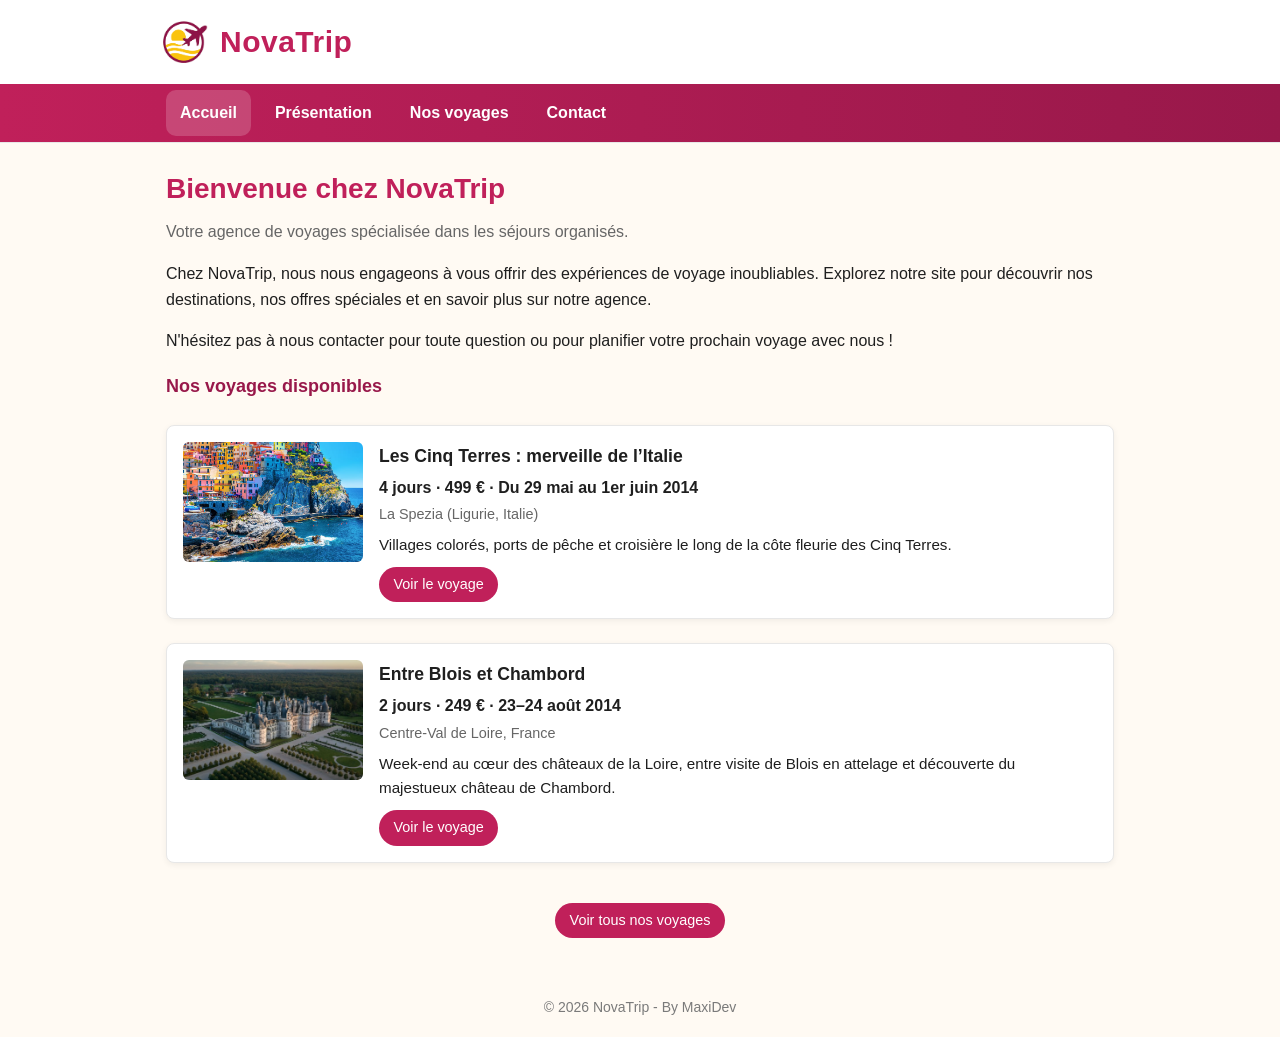
<file: index.html>
<!DOCTYPE html>
<html lang="fr">
<head>
  <meta charset="UTF-8">
  <meta name="viewport" content="width=device-width, initial-scale=1">
  <title>NovaTrip</title>
  <link rel="stylesheet" href="actif/css/style.css">
  <link rel="icon" href="actif/img/NovaTrip 2.png">
</head>

<body>
  <header>
    <div class="container brand">
      <img src="actif/img/NovaTrip 2.png" alt="Logo NovaTrip" class="brand-logo">
      <h1>NovaTrip</h1>
    </div>
    <nav>
      <div class="container">
        <ul>
          <li><a href="index.html" class="active">Accueil</a></li>
          <li><a href="presentation.html">Présentation</a></li>
          <li><a href="realisations.html">Nos voyages</a></li>
          <li><a href="contact.html">Contact</a></li>
        </ul>
      </div>
    </nav>
  </header>

  <main>
    <div class="container">
      <h1>Bienvenue chez NovaTrip</h1>
      <p class="subtitle">Votre agence de voyages spécialisée dans les séjours organisés.</p>

      <section class="welcome-content">
        <p>
          Chez NovaTrip, nous nous engageons à vous offrir des expériences de voyage
          inoubliables. Explorez notre site pour découvrir nos destinations,
          nos offres spéciales et en savoir plus sur notre agence.
        </p>
        <p>
          N'hésitez pas à nous contacter pour toute question ou pour planifier
          votre prochain voyage avec nous !
        </p>
      </section>

      <section>
        <h2 class="section-title">Nos voyages disponibles</h2>

        <div class="trips-list">
          <article class="trip-card">
            <img src="actif/img/cinque-terre-hero.jpg" alt="Vue des Cinque Terres" class="trip-thumb">
            <div class="trip-content">
              <h2>Les Cinq Terres : merveille de l’Italie</h2>
              <p class="trip-meta">4 jours · 499 € · Du 29 mai au 1er juin 2014</p>
              <p class="trip-location">La Spezia (Ligurie, Italie)</p>
              <p class="trip-short">
                Villages colorés, ports de pêche et croisière le long de la côte fleurie des Cinq Terres.
              </p>
              <a href="catalogue/140529CinqTerres.html" class="btn">Voir le voyage</a>
            </div>
          </article>

          <article class="trip-card">
            <img src="actif/img/blois-chambord-hero.jpg" alt="Château de Chambord" class="trip-thumb">
            <div class="trip-content">
              <h2>Entre Blois et Chambord</h2>
              <p class="trip-meta">2 jours · 249 € · 23–24 août 2014</p>
              <p class="trip-location">Centre-Val de Loire, France</p>
              <p class="trip-short">
                Week-end au cœur des châteaux de la Loire, entre visite de Blois en attelage
                et découverte du majestueux château de Chambord.
              </p>
              <a href="catalogue/140823Blois&Chambord.html" class="btn">Voir le voyage</a>
            </div>
          </article>
        </div>

        <p class="center-actions">
          <a href="realisations.html" class="btn">Voir tous nos voyages</a>
        </p>
      </section>
    </div>
  </main>

  <footer>
    <div class="container">© <span id="y"></span> NovaTrip - By MaxiDev</div>
  </footer>

  <script>
    document.getElementById('y').textContent = new Date().getFullYear();
  </script>
</body>
</html>
</file>
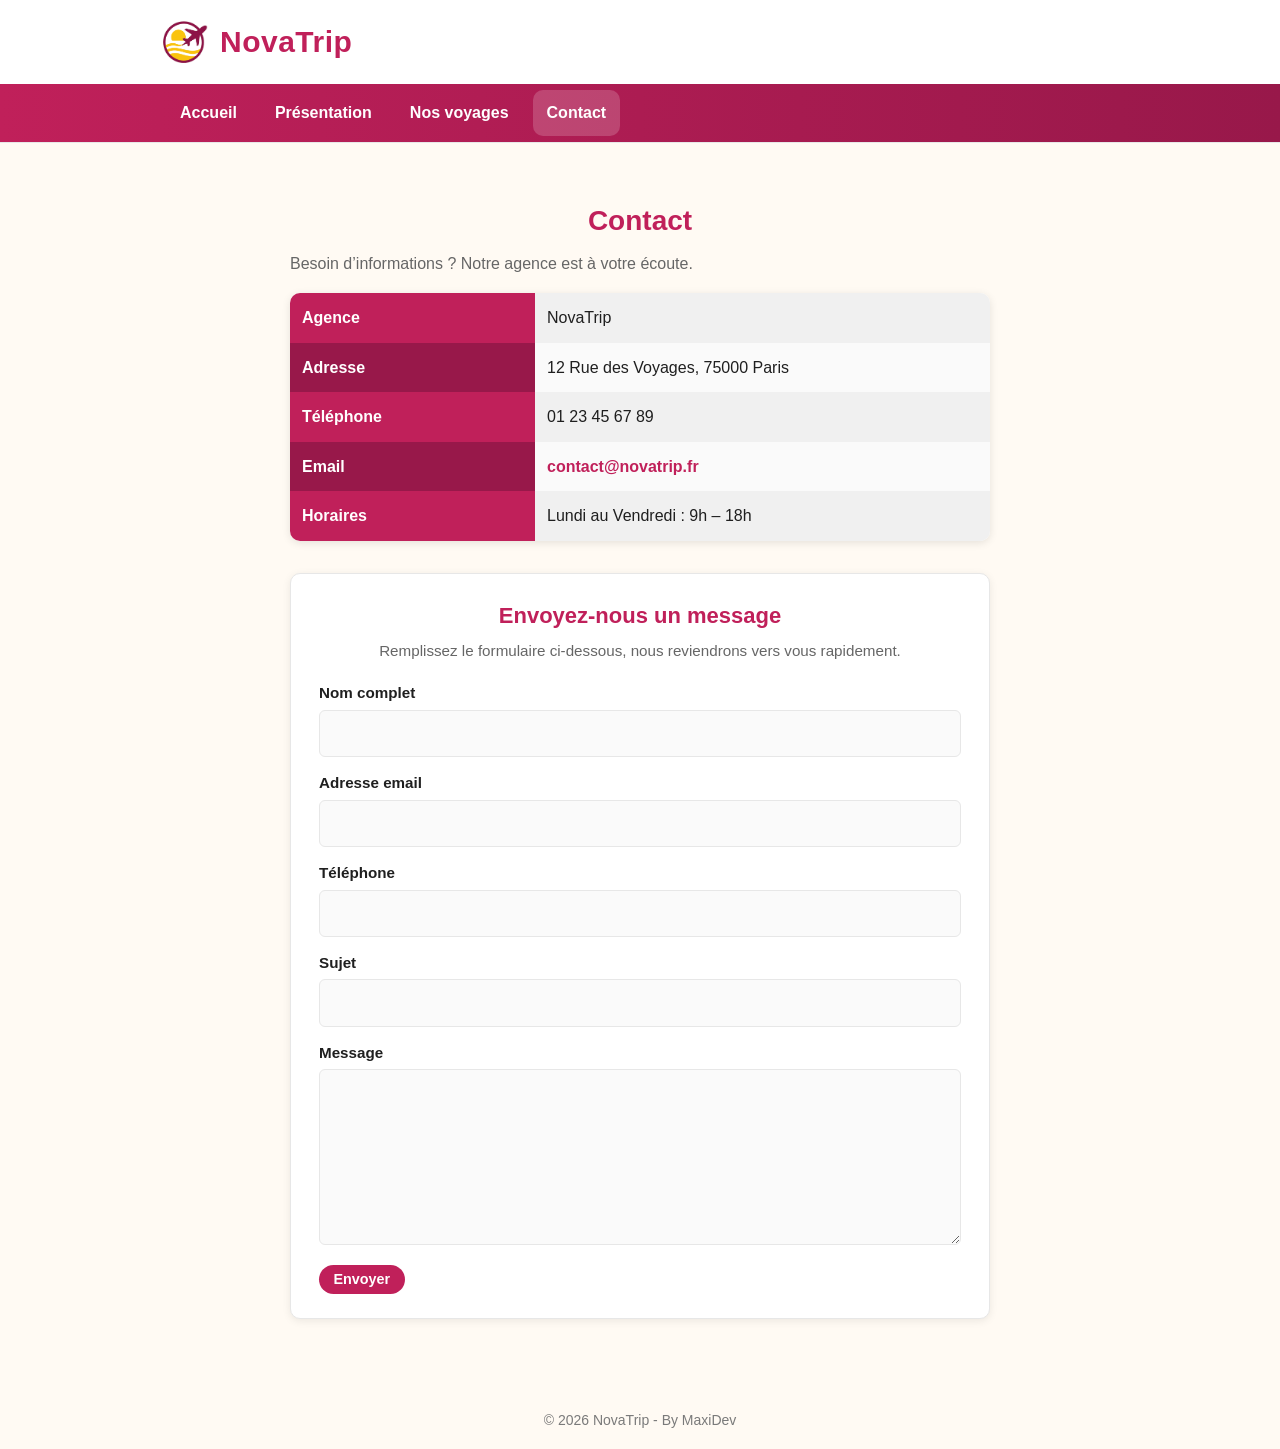
<file: contact.html>
<!DOCTYPE html>
<html lang="fr">
<head>
  <meta charset="UTF-8">
  <meta name="viewport" content="width=device-width, initial-scale=1">
  <title>NovaTrip - Contact</title>
  <link rel="stylesheet" href="actif/css/style.css">
  <link rel="icon" href="actif/img/NovaTrip 2.png">
</head>

<body>
  <header>
    <div class="container brand">
      <img src="actif/img/NovaTrip 2.png" alt="Logo NovaTrip" class="brand-logo">
      <h1>NovaTrip</h1>
    </div>
    <nav>
      <div class="container">
        <ul>
          <li><a href="index.html">Accueil</a></li>
          <li><a href="presentation.html">Présentation</a></li>
          <li><a href="realisations.html">Nos voyages</a></li>
          <li><a href="contact.html" class="active">Contact</a></li>
        </ul>
      </div>
    </nav>
  </header>

  <main>
    <div class="container">
      <section class="contact-table">
        <h1>Contact</h1>
        <p class="subtitle">Besoin d’informations ? Notre agence est à votre écoute.</p>

        <table>
          <tr><th>Agence</th><td>NovaTrip</td></tr>
          <tr><th>Adresse</th><td>12 Rue des Voyages, 75000 Paris</td></tr>
          <tr><th>Téléphone</th><td>01 23 45 67 89</td></tr>
          <tr><th>Email</th><td><a href="mailto:contact@novatrip.fr">contact@novatrip.fr</a></td></tr>
          <tr><th>Horaires</th><td>Lundi au Vendredi : 9h – 18h</td></tr>
        </table>
      </section>

      <section class="contact-form">
        <h2>Envoyez-nous un message</h2>
        <p class="subtitle">Remplissez le formulaire ci-dessous, nous reviendrons vers vous rapidement.</p>

        <form action="" method="post">
          <div class="form-group">
            <label for="name">Nom complet</label>
            <input type="text" id="name" name="name" required>
          </div>

          <div class="form-group">
            <label for="email">Adresse email</label>
            <input type="email" id="email" name="email" required>
          </div>

          <div class="form-group">
            <label for="phone">Téléphone</label>
            <input type="text" id="phone" name="phone">
          </div>

          <div class="form-group">
            <label for="subject">Sujet</label>
            <input type="text" id="subject" name="subject" required>
          </div>

          <div class="form-group">
            <label for="message">Message</label>
            <textarea id="message" name="message" rows="6" required></textarea>
          </div>

          <button type="submit" class="btn">Envoyer</button>
        </form>
      </section>
    </div>
  </main>

  <footer>
    <div class="container">© <span id="y"></span> NovaTrip - By MaxiDev</div>
  </footer>

  <script>
    document.getElementById('y').textContent = new Date().getFullYear();
  </script>
</body>
</html>
</file>
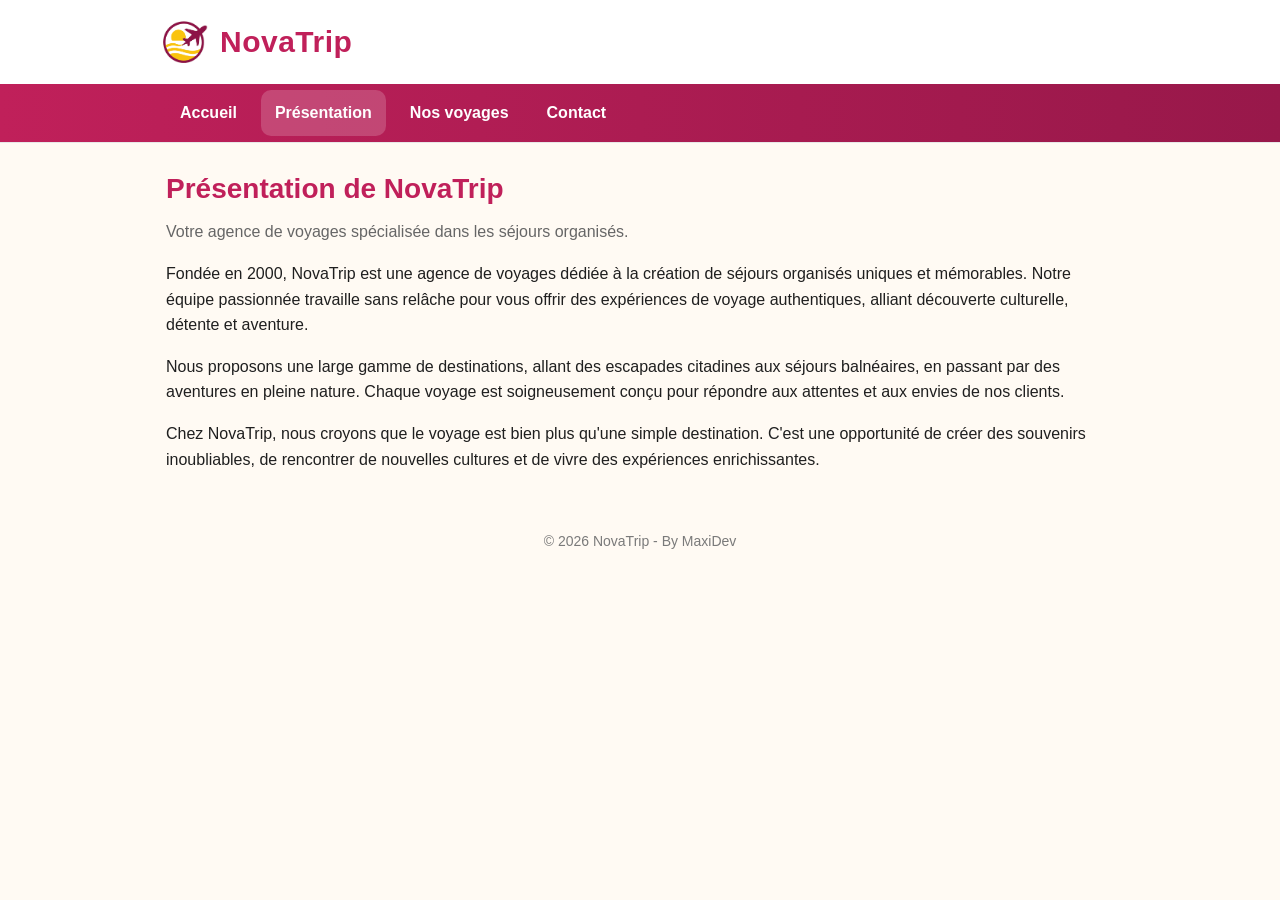
<file: presentation.html>
<!DOCTYPE html>
<html lang="fr">
<head>
  <meta charset="UTF-8">
  <meta name="viewport" content="width=device-width, initial-scale=1">
  <title>NovaTrip - Présentation</title>
  <link rel="stylesheet" href="actif/css/style.css">
  <link rel="icon" href="actif/img/NovaTrip 2.png">
</head>

<body>
  <header>
    <div class="container brand">
      <img src="actif/img/NovaTrip 2.png" alt="Logo NovaTrip" class="brand-logo">
      <h1>NovaTrip</h1>
    </div>
    <nav>
      <div class="container">
        <ul>
          <li><a href="index.html">Accueil</a></li>
          <li><a href="presentation.html" class="active">Présentation</a></li>
          <li><a href="realisations.html">Nos voyages</a></li>
          <li><a href="contact.html">Contact</a></li>
        </ul>
      </div>
    </nav>
  </header>

  <main>
    <div class="container">
      <h1>Présentation de NovaTrip</h1>
      <p class="subtitle">Votre agence de voyages spécialisée dans les séjours organisés.</p>

      <section class="presentation-content">
        <p>
          Fondée en 2000, NovaTrip est une agence de voyages dédiée à la création
          de séjours organisés uniques et mémorables. Notre équipe passionnée
          travaille sans relâche pour vous offrir des expériences de voyage
          authentiques, alliant découverte culturelle, détente et aventure.
        </p>
        <p>
          Nous proposons une large gamme de destinations, allant des escapades
          citadines aux séjours balnéaires, en passant par des aventures en pleine
          nature. Chaque voyage est soigneusement conçu pour répondre aux attentes
          et aux envies de nos clients.
        </p>
        <p>
          Chez NovaTrip, nous croyons que le voyage est bien plus qu'une simple
          destination. C'est une opportunité de créer des souvenirs inoubliables,
          de rencontrer de nouvelles cultures et de vivre des expériences enrichissantes.
        </p>
      </section>
    </div>
  </main>

  <footer>
    <div class="container">© <span id="y"></span> NovaTrip - By MaxiDev</div>
  </footer>

  <script>
    document.getElementById('y').textContent = new Date().getFullYear();
  </script>
</body>
</html>
</file>
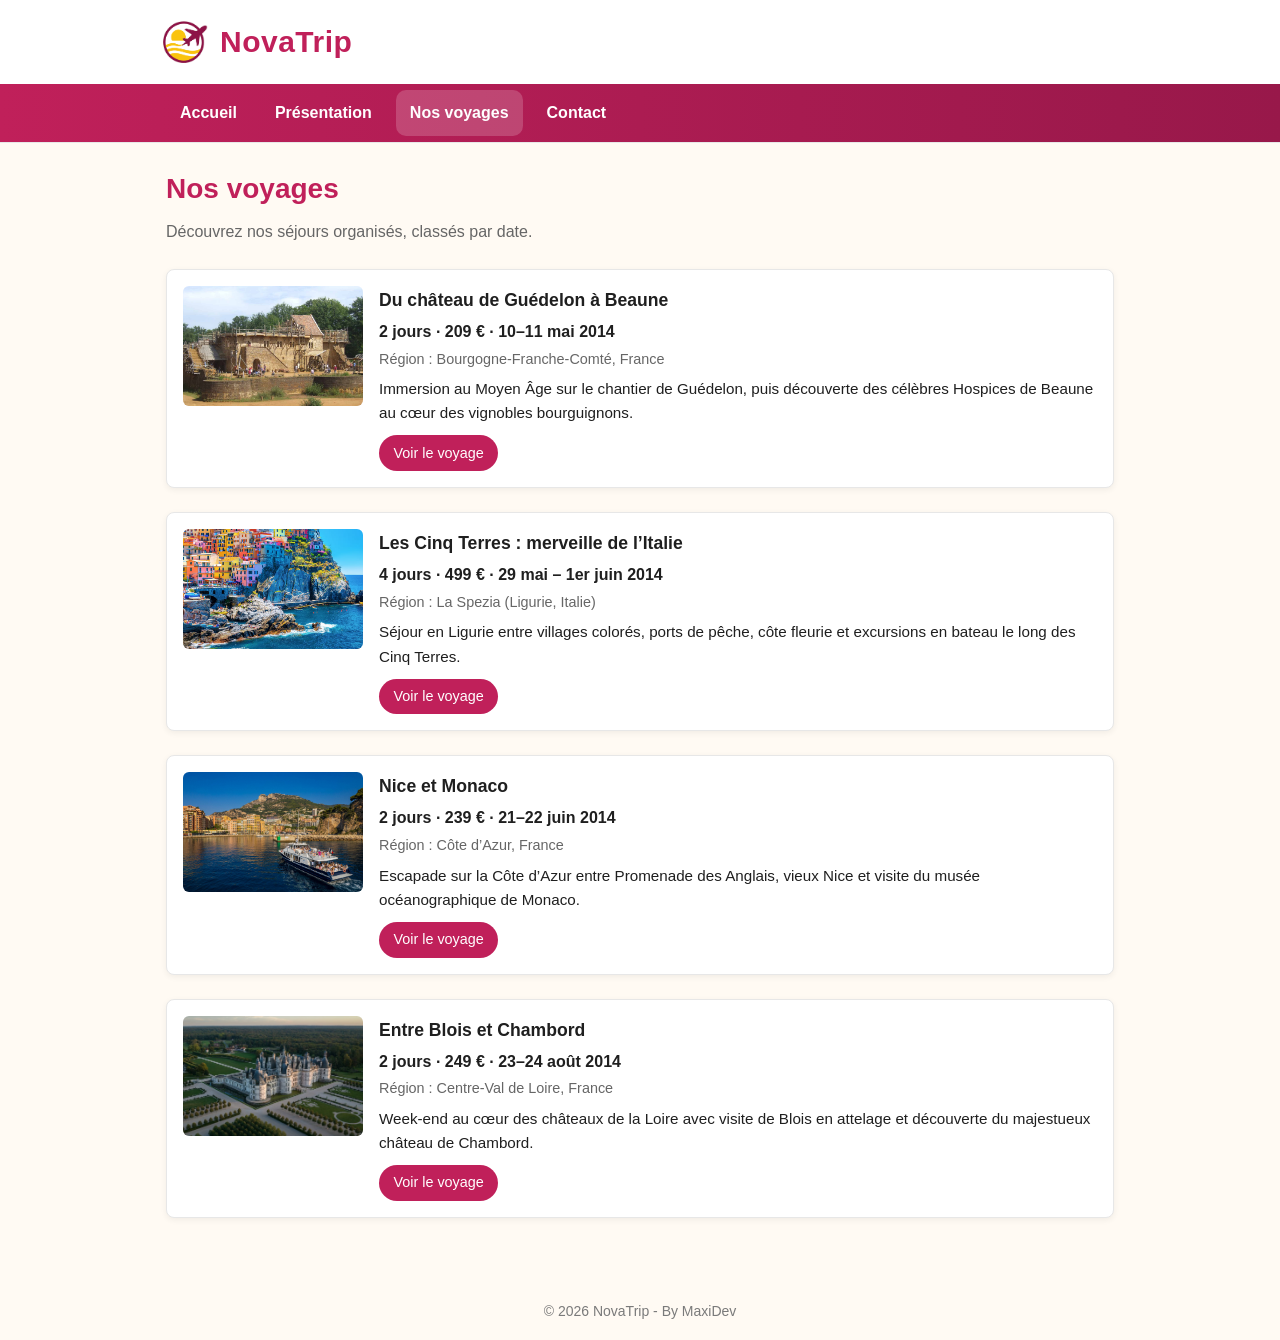
<file: realisations.html>
<!DOCTYPE html>
<html lang="fr">
<head>
  <meta charset="UTF-8">
  <meta name="viewport" content="width=device-width, initial-scale=1">
  <title>NovaTrip - Nos voyages</title>
  <link rel="stylesheet" href="actif/css/style.css">
  <link rel="icon" href="actif/img/NovaTrip 2.png">
</head>

<body>
  <header>
    <div class="container brand">
      <img src="actif/img/NovaTrip 2.png" alt="Logo NovaTrip" class="brand-logo">
      <h1>NovaTrip</h1>
    </div>
    <nav>
      <div class="container">
        <ul>
          <li><a href="index.html">Accueil</a></li>
          <li><a href="presentation.html">Présentation</a></li>
          <li><a href="realisations.html" class="active">Nos voyages</a></li>
          <li><a href="contact.html">Contact</a></li>
        </ul>
      </div>
    </nav>
  </header>

  <main>
    <div class="container">
      <h1>Nos voyages</h1>
      <p class="subtitle">Découvrez nos séjours organisés, classés par date.</p>

      <section class="trips-list">
        <article class="trip-card">
          <img src="actif/img/guedelon-beaune-hero.jpg" alt="Chantier médiéval de Guédelon et Hospices de Beaune" class="trip-thumb">
          <div class="trip-content">
            <h2>Du château de Guédelon à Beaune</h2>
            <p class="trip-meta">2 jours · 209 € · 10–11 mai 2014</p>
            <p class="trip-location">Région : Bourgogne-Franche-Comté, France</p>
            <p class="trip-short">
              Immersion au Moyen Âge sur le chantier de Guédelon, puis découverte des célèbres
              Hospices de Beaune au cœur des vignobles bourguignons.
            </p>
            <a href="catalogue/140510ChateauGuedelon.html" class="btn">Voir le voyage</a>
          </div>
        </article>

        <article class="trip-card">
          <img src="actif/img/cinque-terre-hero.jpg" alt="Vue des Cinque Terres" class="trip-thumb">
          <div class="trip-content">
            <h2>Les Cinq Terres : merveille de l’Italie</h2>
            <p class="trip-meta">4 jours · 499 € · 29 mai – 1er juin 2014</p>
            <p class="trip-location">Région : La Spezia (Ligurie, Italie)</p>
            <p class="trip-short">
              Séjour en Ligurie entre villages colorés, ports de pêche, côte fleurie
              et excursions en bateau le long des Cinq Terres.
            </p>
            <a href="catalogue/140529CinqTerres.html" class="btn">Voir le voyage</a>
          </div>
        </article>

        <article class="trip-card">
          <img src="actif/img/nice-monaco-hero.jpg" alt="Nice et la principauté de Monaco" class="trip-thumb">
          <div class="trip-content">
            <h2>Nice et Monaco</h2>
            <p class="trip-meta">2 jours · 239 € · 21–22 juin 2014</p>
            <p class="trip-location">Région : Côte d’Azur, France</p>
            <p class="trip-short">
              Escapade sur la Côte d’Azur entre Promenade des Anglais, vieux Nice
              et visite du musée océanographique de Monaco.
            </p>
            <a href="catalogue/140621Nice&Monaco.html" class="btn">Voir le voyage</a>
          </div>
        </article>

        <article class="trip-card">
          <img src="actif/img/blois-chambord-hero.jpg" alt="Château de Chambord" class="trip-thumb">
          <div class="trip-content">
            <h2>Entre Blois et Chambord</h2>
            <p class="trip-meta">2 jours · 249 € · 23–24 août 2014</p>
            <p class="trip-location">Région : Centre-Val de Loire, France</p>
            <p class="trip-short">
              Week-end au cœur des châteaux de la Loire avec visite de Blois en attelage
              et découverte du majestueux château de Chambord.
            </p>
            <a href="catalogue/140823Blois&Chambord.html" class="btn">Voir le voyage</a>
          </div>
        </article>
      </section>
    </div>
  </main>

  <footer>
    <div class="container">© <span id="y"></span> NovaTrip - By MaxiDev</div>
  </footer>

  <script>
    document.getElementById('y').textContent = new Date().getFullYear();
  </script>
</body>
</html>
</file>
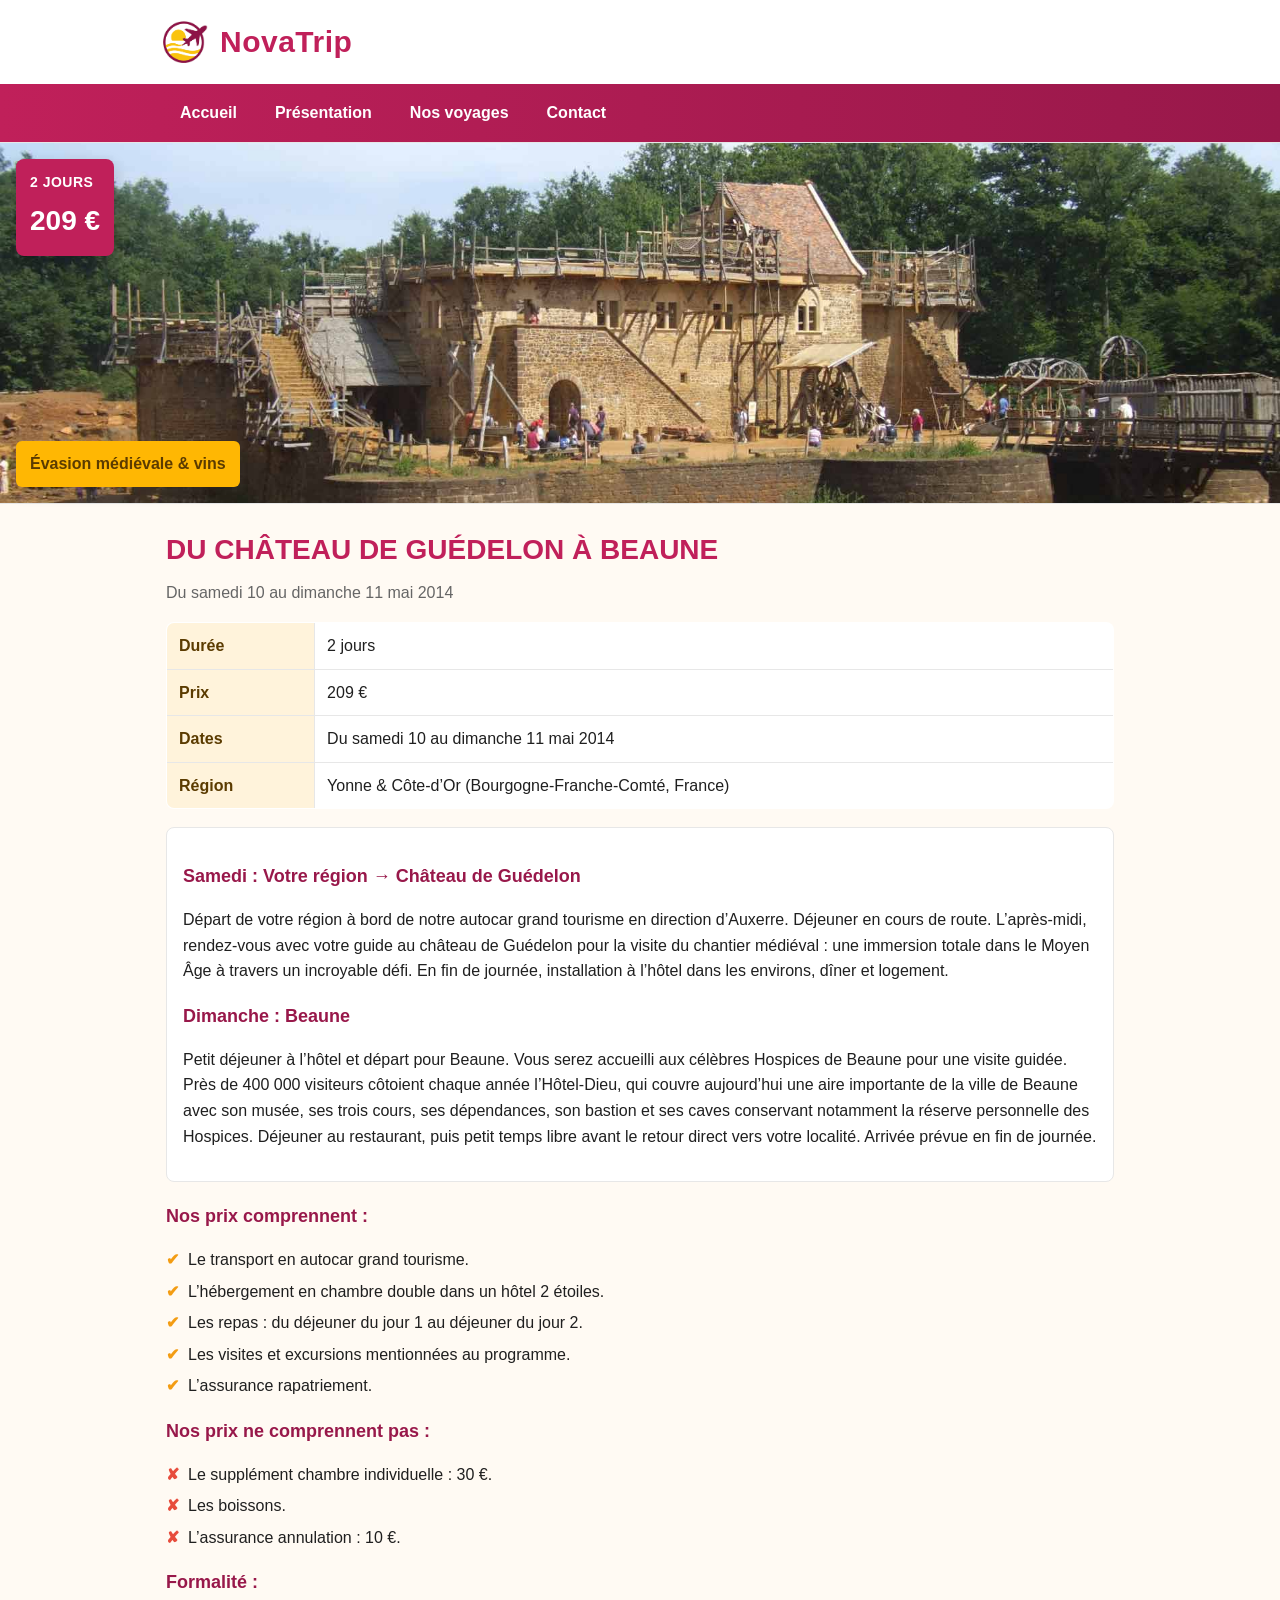
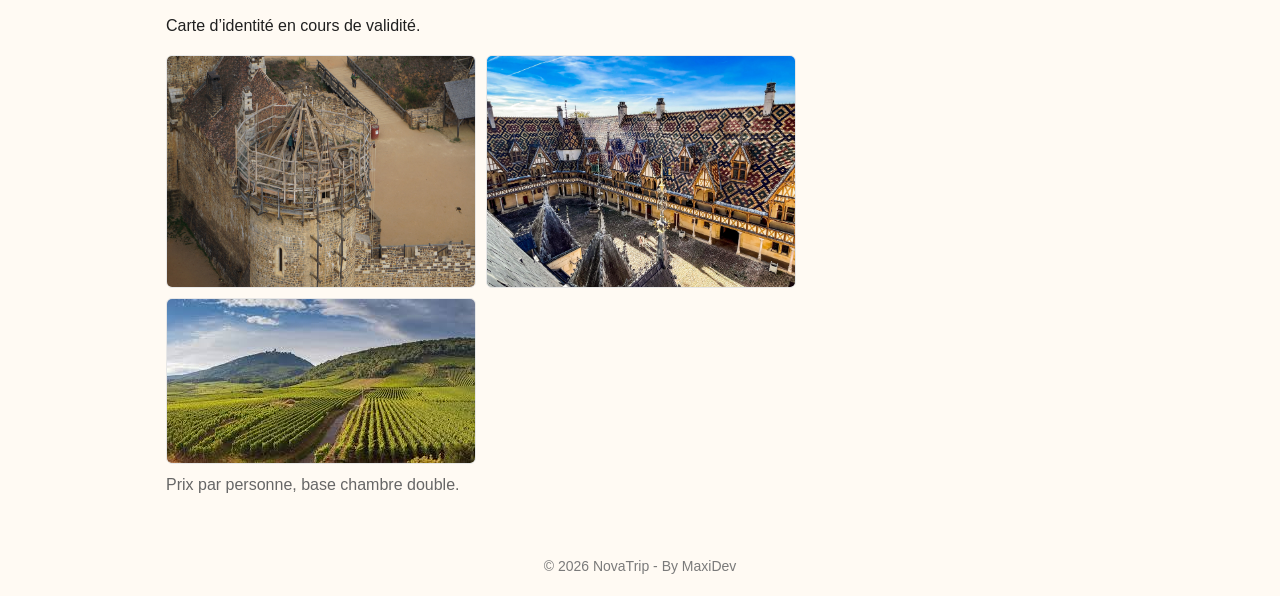
<file: catalogue/140510ChateauGuedelon.html>
<!DOCTYPE html>
<html lang="fr">
<head>
  <meta charset="UTF-8">
  <meta name="viewport" content="width=device-width, initial-scale=1">
  <title>NovaTrip - Du château de Guédelon à Beaune</title>
  <link rel="stylesheet" href="../actif/css/style.css">
  <link rel="icon" href="../actif/img/NovaTrip 2.png">
</head>

<body>
  <header>
    <div class="container brand">
      <img src="../actif/img/NovaTrip 2.png" alt="Logo NovaTrip" class="brand-logo">
      <h1>NovaTrip</h1>
    </div>
    <nav>
      <div class="container">
        <ul>
          <li><a href="../index.html">Accueil</a></li>
          <li><a href="../presentation.html">Présentation</a></li>
          <li><a href="../realisations.html">Nos voyages</a></li>
          <li><a href="../contact.html">Contact</a></li>
        </ul>
      </div>
    </nav>
  </header>

  <section class="hero">
    <img src="../actif/img/guedelon-beaune-hero.jpg" alt="Chantier médiéval de Guédelon et toits polychromes de Beaune">
    <div class="badge-offer">
      <div class="days">2 jours</div>
      <div class="price">209 €</div>
    </div>
    <div class="ribbon">Évasion médiévale & vins</div>
  </section>

  <main>
    <div class="container">
      <h1>DU CHÂTEAU DE GUÉDELON À BEAUNE</h1>
      <p class="subtitle">Du samedi 10 au dimanche 11 mai 2014</p>

      <table class="infos">
        <tr><th>Durée</th><td>2 jours</td></tr>
        <tr><th>Prix</th><td>209 €</td></tr>
        <tr><th>Dates</th><td>Du samedi 10 au dimanche 11 mai 2014</td></tr>
        <tr><th>Région</th><td>Yonne & Côte-d’Or (Bourgogne-Franche-Comté, France)</td></tr>
      </table>

      <div class="card">
        <h3 class="section-title">Samedi : Votre région → Château de Guédelon</h3>
        <p>Départ de votre région à bord de notre autocar grand tourisme en direction d’Auxerre. Déjeuner en cours de route. L’après-midi, rendez-vous avec votre guide au château de Guédelon pour la visite du chantier médiéval : une immersion totale dans le Moyen Âge à travers un incroyable défi. En fin de journée, installation à l’hôtel dans les environs, dîner et logement.</p>

        <h3 class="section-title">Dimanche : Beaune</h3>
        <p>Petit déjeuner à l’hôtel et départ pour Beaune. Vous serez accueilli aux célèbres Hospices de Beaune pour une visite guidée. Près de 400&nbsp;000 visiteurs côtoient chaque année l’Hôtel-Dieu, qui couvre aujourd’hui une aire importante de la ville de Beaune avec son musée, ses trois cours, ses dépendances, son bastion et ses caves conservant notamment la réserve personnelle des Hospices. Déjeuner au restaurant, puis petit temps libre avant le retour direct vers votre localité. Arrivée prévue en fin de journée.</p>
      </div>

      <h4 class="section-title section-title--spaced-20">Nos prix comprennent :</h4>
      <ul class="tick">
        <li>Le transport en autocar grand tourisme.</li>
        <li>L’hébergement en chambre double dans un hôtel 2 étoiles.</li>
        <li>Les repas : du déjeuner du jour 1 au déjeuner du jour 2.</li>
        <li>Les visites et excursions mentionnées au programme.</li>
        <li>L’assurance rapatriement.</li>
      </ul>

      <h4 class="section-title section-title--spaced-18">Nos prix ne comprennent pas :</h4>
      <ul class="cross">
        <li>Le supplément chambre individuelle : 30 €.</li>
        <li>Les boissons.</li>
        <li>L’assurance annulation : 10 €.</li>
      </ul>

      <h4 class="section-title section-title--spaced-18">Formalité :</h4>
      <p>Carte d’identité en cours de validité.</p>

      <div class="gallery" aria-label="Galerie de photos">
        <img src="../actif/img/guedelon-beaune-01.jpg" alt="Chantier médiéval du château de Guédelon">
        <img src="../actif/img/guedelon-beaune-02.jpg" alt="Hospices de Beaune - toits polychromes">
        <img src="../actif/img/guedelon-beaune-03.jpg" alt="Vignes autour de Beaune">
      </div>

      <p class="note">Prix par personne, base chambre double.</p>
    </div>
  </main>

  <footer>
    <div class="container">© <span id="y"></span> NovaTrip - By MaxiDev</div>
  </footer>

  <script>
    document.getElementById('y').textContent = new Date().getFullYear();
  </script>
</body>
</html>
</file>
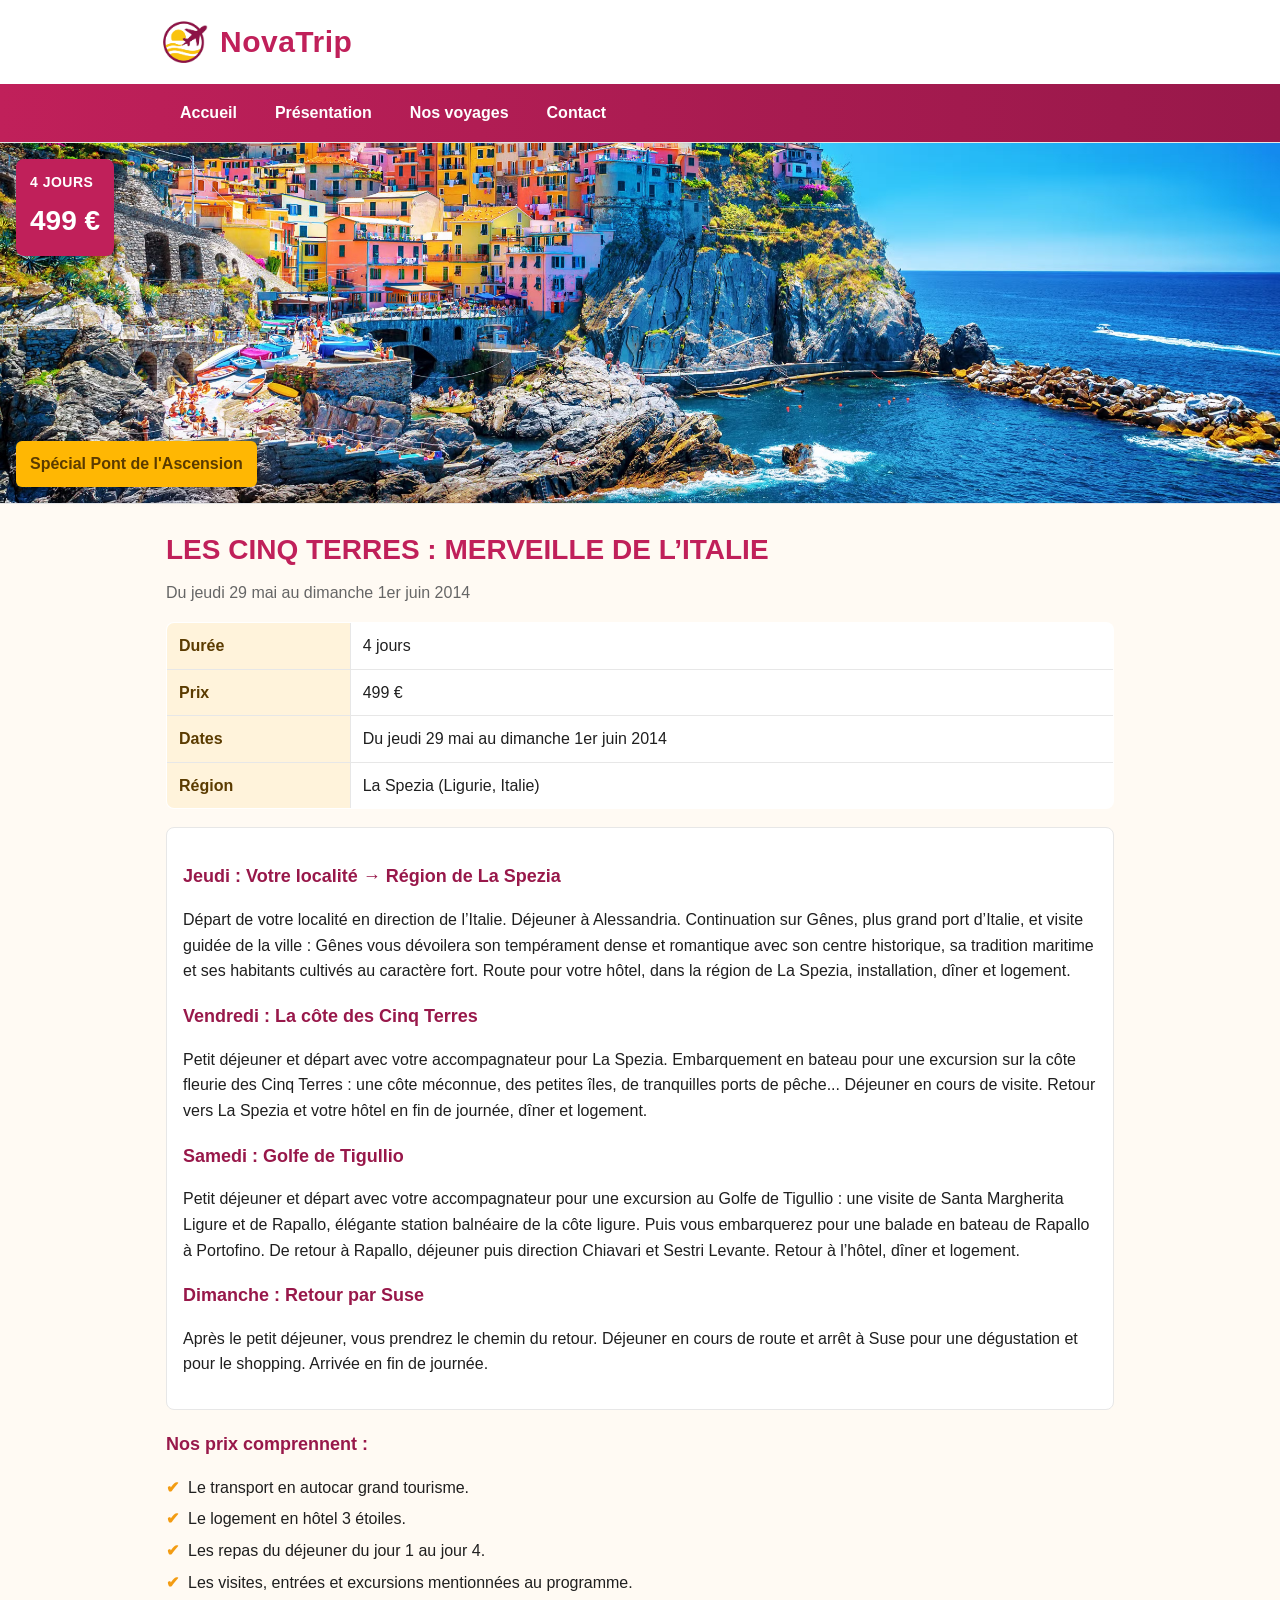
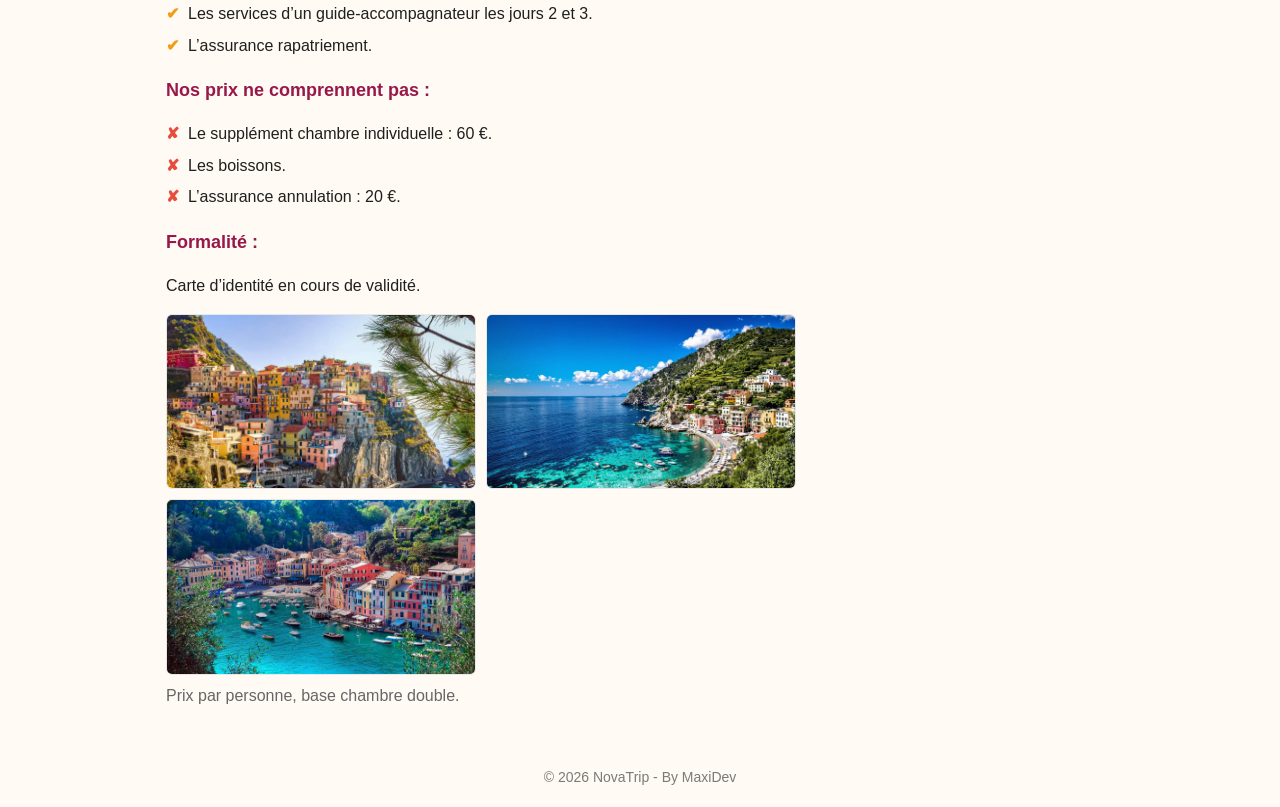
<file: catalogue/140529CinqTerres.html>
<!DOCTYPE html>
<html lang="fr">
<head>
  <meta charset="UTF-8">
  <meta name="viewport" content="width=device-width, initial-scale=1">
  <title>NovaTrip - Cinq Terres</title>
  <link rel="stylesheet" href="../actif/css/style.css">
  <link rel="icon" href="../actif/img/NovaTrip 2.png">
</head>

<body>
  <header>
    <div class="container brand">
      <img src="../actif/img/NovaTrip 2.png" alt="Logo NovaTrip" class="brand-logo">
      <h1>NovaTrip</h1>
    </div>
    <nav>
      <div class="container">
        <ul>
          <li><a href="../index.html">Accueil</a></li>
          <li><a href="../presentation.html">Présentation</a></li>
          <li><a href="../realisations.html">Nos voyages</a></li>
          <li><a href="../contact.html">Contact</a></li>
        </ul>
      </div>
    </nav>
  </header>

  <section class="hero">
    <img src="../actif/img/cinque-terre-hero.jpg" alt="Cinque Terres - vue générale">
    <div class="badge-offer">
      <div class="days">4 jours</div>
      <div class="price">499 €</div>
    </div>
    <div class="ribbon">Spécial Pont de l'Ascension</div>
  </section>

  <main>
    <div class="container">
      <h1>LES CINQ TERRES : MERVEILLE DE L’ITALIE</h1>
      <p class="subtitle">Du jeudi 29 mai au dimanche 1er juin 2014</p>

      <table class="infos">
        <tr><th>Durée</th><td>4 jours</td></tr>
        <tr><th>Prix</th><td>499 €</td></tr>
        <tr><th>Dates</th><td>Du jeudi 29 mai au dimanche 1er juin 2014</td></tr>
        <tr><th>Région</th><td>La Spezia (Ligurie, Italie)</td></tr>
      </table>

      <div class="card">
        <h3 class="section-title">Jeudi : Votre localité → Région de La Spezia</h3>
        <p>Départ de votre localité en direction de l’Italie. Déjeuner à Alessandria. Continuation sur Gênes, plus grand port d’Italie, et visite guidée de la ville : Gênes vous dévoilera son tempérament dense et romantique avec son centre historique, sa tradition maritime et ses habitants cultivés au caractère fort. Route pour votre hôtel, dans la région de La Spezia, installation, dîner et logement.</p>

        <h3 class="section-title">Vendredi : La côte des Cinq Terres</h3>
        <p>Petit déjeuner et départ avec votre accompagnateur pour La Spezia. Embarquement en bateau pour une excursion sur la côte fleurie des Cinq Terres : une côte méconnue, des petites îles, de tranquilles ports de pêche... Déjeuner en cours de visite. Retour vers La Spezia et votre hôtel en fin de journée, dîner et logement.</p>

        <h3 class="section-title">Samedi : Golfe de Tigullio</h3>
        <p>Petit déjeuner et départ avec votre accompagnateur pour une excursion au Golfe de Tigullio : une visite de Santa Margherita Ligure et de Rapallo, élégante station balnéaire de la côte ligure. Puis vous embarquerez pour une balade en bateau de Rapallo à Portofino. De retour à Rapallo, déjeuner puis direction Chiavari et Sestri Levante. Retour à l’hôtel, dîner et logement.</p>

        <h3 class="section-title">Dimanche : Retour par Suse</h3>
        <p>Après le petit déjeuner, vous prendrez le chemin du retour. Déjeuner en cours de route et arrêt à Suse pour une dégustation et pour le shopping. Arrivée en fin de journée.</p>
      </div>

      <h4 class="section-title section-title--spaced-20">Nos prix comprennent :</h4>
      <ul class="tick">
        <li>Le transport en autocar grand tourisme.</li>
        <li>Le logement en hôtel 3 étoiles.</li>
        <li>Les repas du déjeuner du jour 1 au jour 4.</li>
        <li>Les visites, entrées et excursions mentionnées au programme.</li>
        <li>Les services d’un guide-accompagnateur les jours 2 et 3.</li>
        <li>L’assurance rapatriement.</li>
      </ul>

      <h4 class="section-title section-title--spaced-18">Nos prix ne comprennent pas :</h4>
      <ul class="cross">
        <li>Le supplément chambre individuelle : 60 €.</li>
        <li>Les boissons.</li>
        <li>L’assurance annulation : 20 €.</li>
      </ul>

      <h4 class="section-title section-title--spaced-18">Formalité :</h4>
      <p>Carte d’identité en cours de validité.</p>

      <div class="gallery" aria-label="Galerie de photos">
        <img src="../actif/img/cinque-terre-01.jpg" alt="Village coloré des Cinque Terres">
        <img src="../actif/img/cinque-terre-02.jpg" alt="Crique et mer turquoise">
        <img src="../actif/img/cinque-terre-03.jpg" alt="Portofino">
      </div>

      <p class="note">Prix par personne, base chambre double.</p>
    </div>
  </main>

  <footer>
    <div class="container">© <span id="y"></span> NovaTrip - By MaxiDev</div>
  </footer>

  <script>
    document.getElementById('y').textContent = new Date().getFullYear();
  </script>
</body>
</html>
</file>
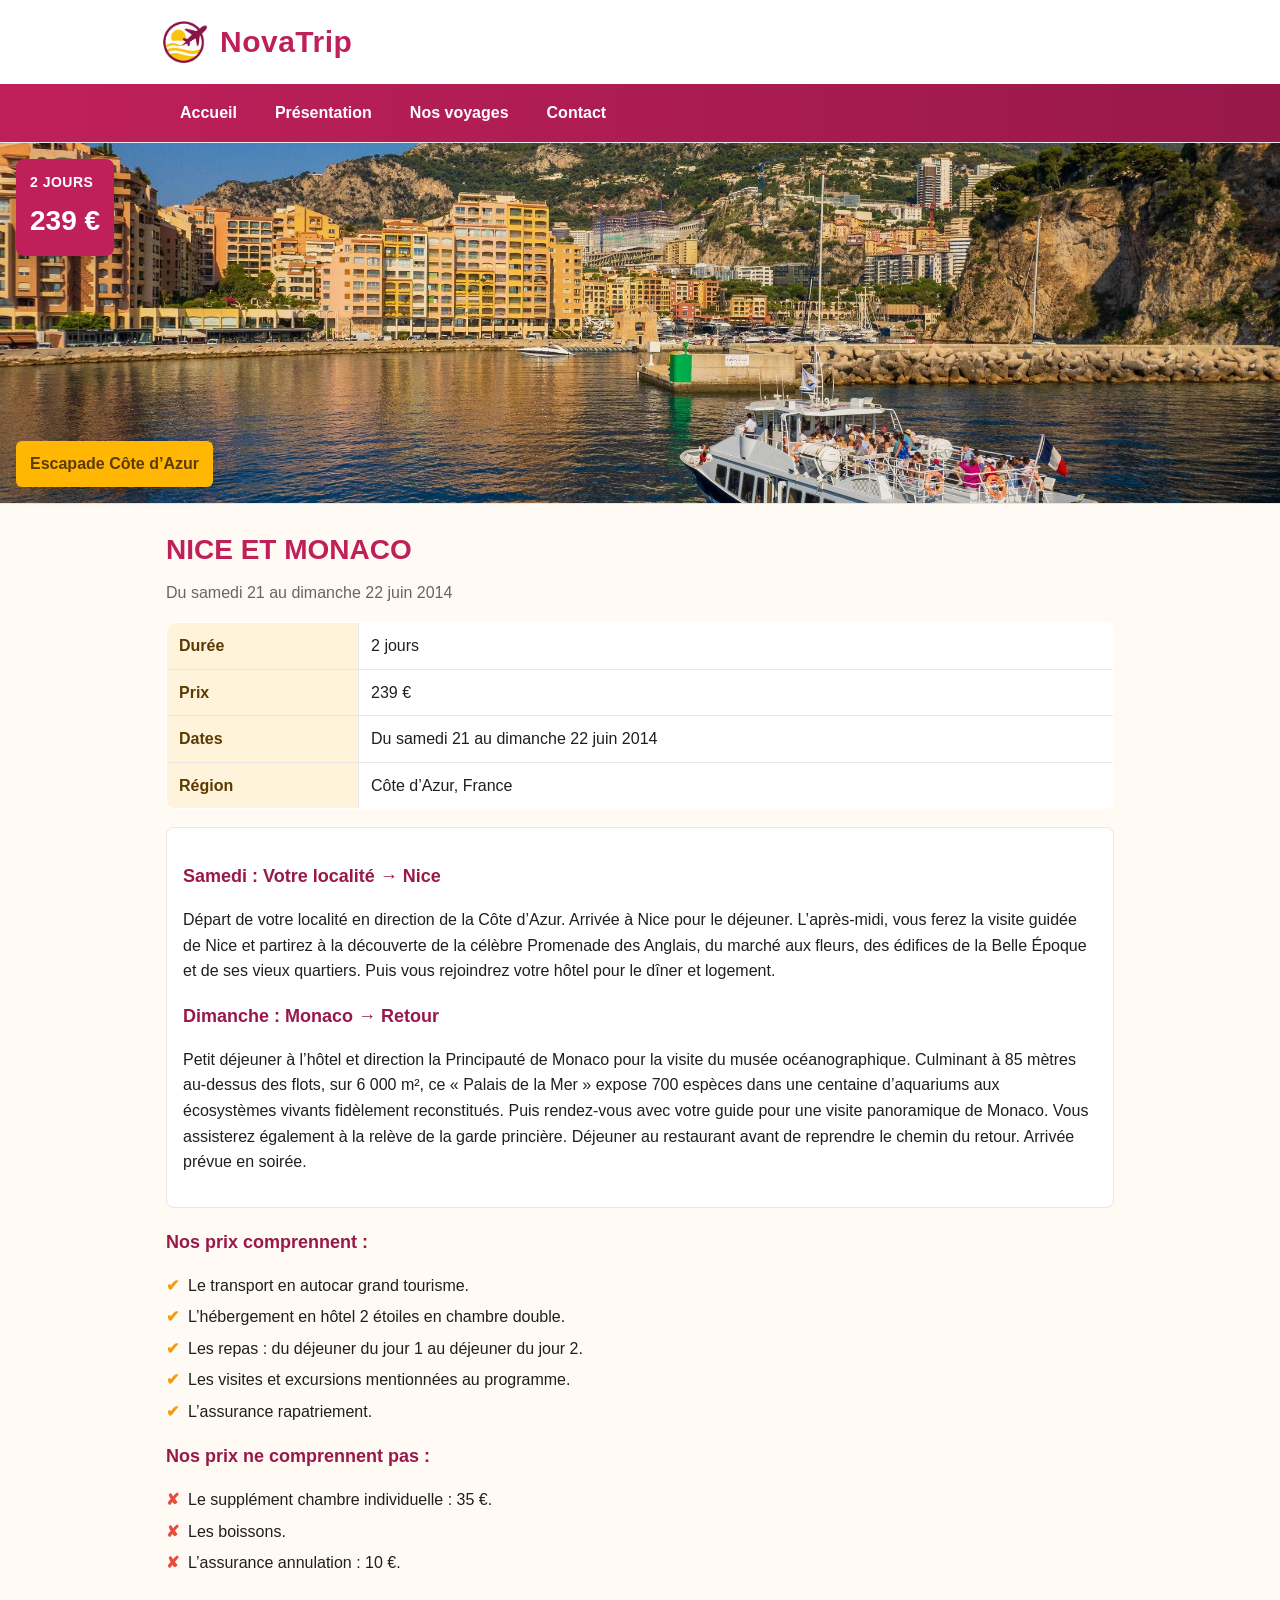
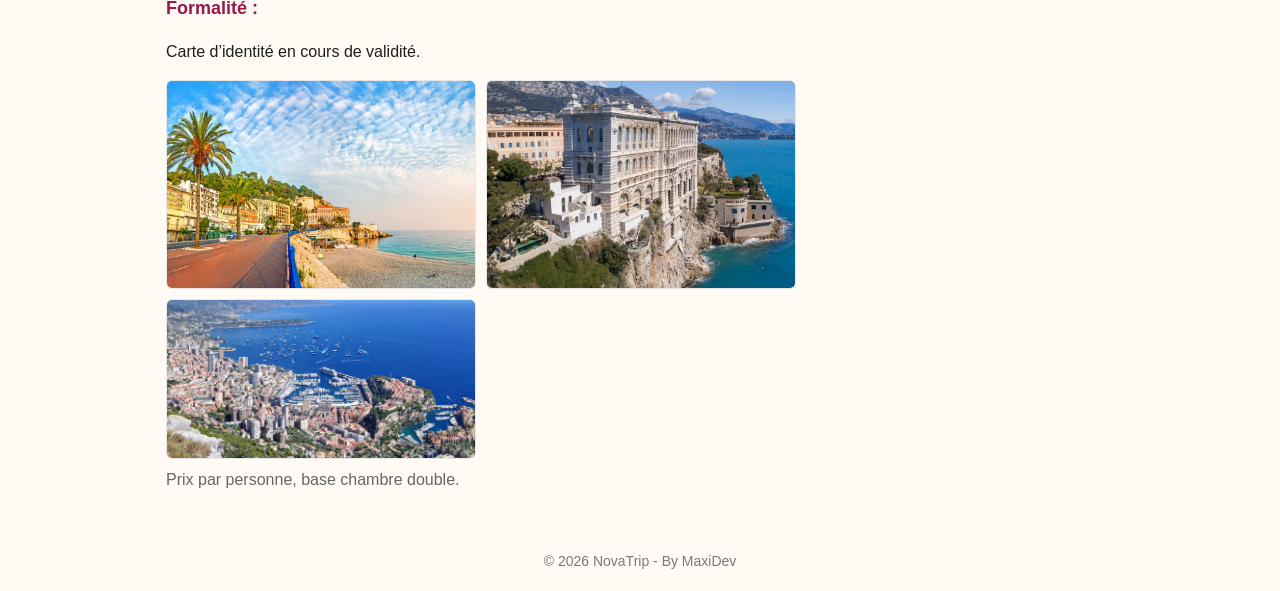
<file: catalogue/140621Nice&Monaco.html>
<!DOCTYPE html>
<html lang="fr">
<head>
  <meta charset="UTF-8">
  <meta name="viewport" content="width=device-width, initial-scale=1">
  <title>NovaTrip - Nice et Monaco</title>
  <link rel="stylesheet" href="../actif/css/style.css">
  <link rel="icon" href="../actif/img/NovaTrip 2.png">
</head>

<body>
  <header>
    <div class="container brand">
      <img src="../actif/img/NovaTrip 2.png" alt="Logo NovaTrip" class="brand-logo">
      <h1>NovaTrip</h1>
    </div>
    <nav>
      <div class="container">
        <ul>
          <li><a href="../index.html">Accueil</a></li>
          <li><a href="../presentation.html">Présentation</a></li>
          <li><a href="../realisations.html">Nos voyages</a></li>
          <li><a href="../contact.html">Contact</a></li>
        </ul>
      </div>
    </nav>
  </header>

  <section class="hero">
    <img src="../actif/img/nice-monaco-hero.jpg" alt="Vue de Nice et de la Principauté de Monaco">
    <div class="badge-offer">
      <div class="days">2 jours</div>
      <div class="price">239 €</div>
    </div>
    <div class="ribbon">Escapade Côte d’Azur</div>
  </section>

  <main>
    <div class="container">
      <h1>NICE ET MONACO</h1>
      <p class="subtitle">Du samedi 21 au dimanche 22 juin 2014</p>

      <table class="infos">
        <tr><th>Durée</th><td>2 jours</td></tr>
        <tr><th>Prix</th><td>239 €</td></tr>
        <tr><th>Dates</th><td>Du samedi 21 au dimanche 22 juin 2014</td></tr>
        <tr><th>Région</th><td>Côte d’Azur, France</td></tr>
      </table>

      <div class="card">
        <h3 class="section-title">Samedi : Votre localité → Nice</h3>
        <p>Départ de votre localité en direction de la Côte d’Azur. Arrivée à Nice pour le déjeuner. L’après-midi, vous ferez la visite guidée de Nice et partirez à la découverte de la célèbre Promenade des Anglais, du marché aux fleurs, des édifices de la Belle Époque et de ses vieux quartiers. Puis vous rejoindrez votre hôtel pour le dîner et logement.</p>

        <h3 class="section-title">Dimanche : Monaco → Retour</h3>
        <p>Petit déjeuner à l’hôtel et direction la Principauté de Monaco pour la visite du musée océanographique. Culminant à 85 mètres au-dessus des flots, sur 6&nbsp;000&nbsp;m², ce «&nbsp;Palais de la Mer&nbsp;» expose 700 espèces dans une centaine d’aquariums aux écosystèmes vivants fidèlement reconstitués. Puis rendez-vous avec votre guide pour une visite panoramique de Monaco. Vous assisterez également à la relève de la garde princière. Déjeuner au restaurant avant de reprendre le chemin du retour. Arrivée prévue en soirée.</p>
      </div>

      <h4 class="section-title section-title--spaced-20">Nos prix comprennent :</h4>
      <ul class="tick">
        <li>Le transport en autocar grand tourisme.</li>
        <li>L’hébergement en hôtel 2 étoiles en chambre double.</li>
        <li>Les repas : du déjeuner du jour 1 au déjeuner du jour 2.</li>
        <li>Les visites et excursions mentionnées au programme.</li>
        <li>L’assurance rapatriement.</li>
      </ul>

      <h4 class="section-title section-title--spaced-18">Nos prix ne comprennent pas :</h4>
      <ul class="cross">
        <li>Le supplément chambre individuelle : 35 €.</li>
        <li>Les boissons.</li>
        <li>L’assurance annulation : 10 €.</li>
      </ul>

      <h4 class="section-title section-title--spaced-18">Formalité :</h4>
      <p>Carte d’identité en cours de validité.</p>

      <div class="gallery" aria-label="Galerie de photos">
        <img src="../actif/img/nice-monaco-01.jpg" alt="Promenade des Anglais à Nice">
        <img src="../actif/img/nice-monaco-02.jpg" alt="Musée océanographique de Monaco">
        <img src="../actif/img/nice-monaco-03.jpg" alt="Vue panoramique de Monaco">
      </div>

      <p class="note">Prix par personne, base chambre double.</p>
    </div>
  </main>

  <footer>
    <div class="container">© <span id="y"></span> NovaTrip - By MaxiDev</div>
  </footer>

  <script>
    document.getElementById('y').textContent = new Date().getFullYear();
  </script>
</body>
</html>
</file>
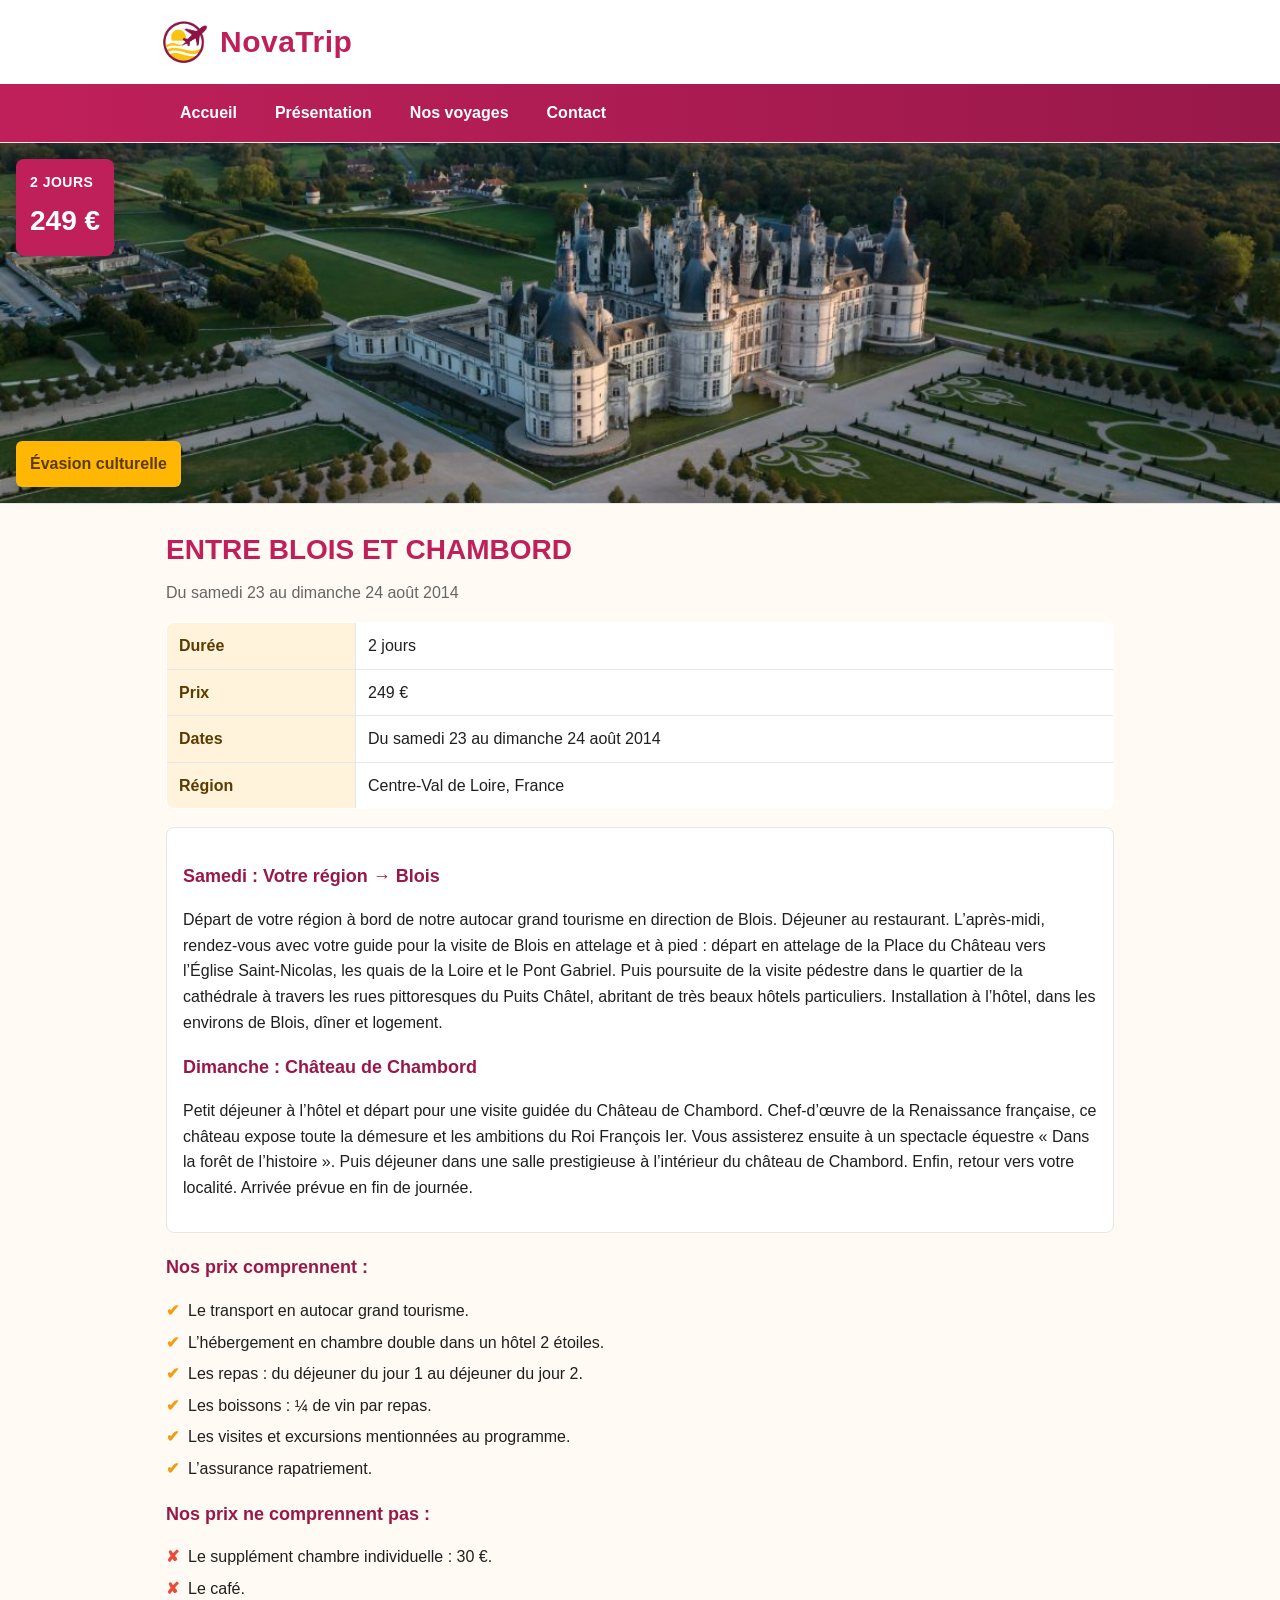
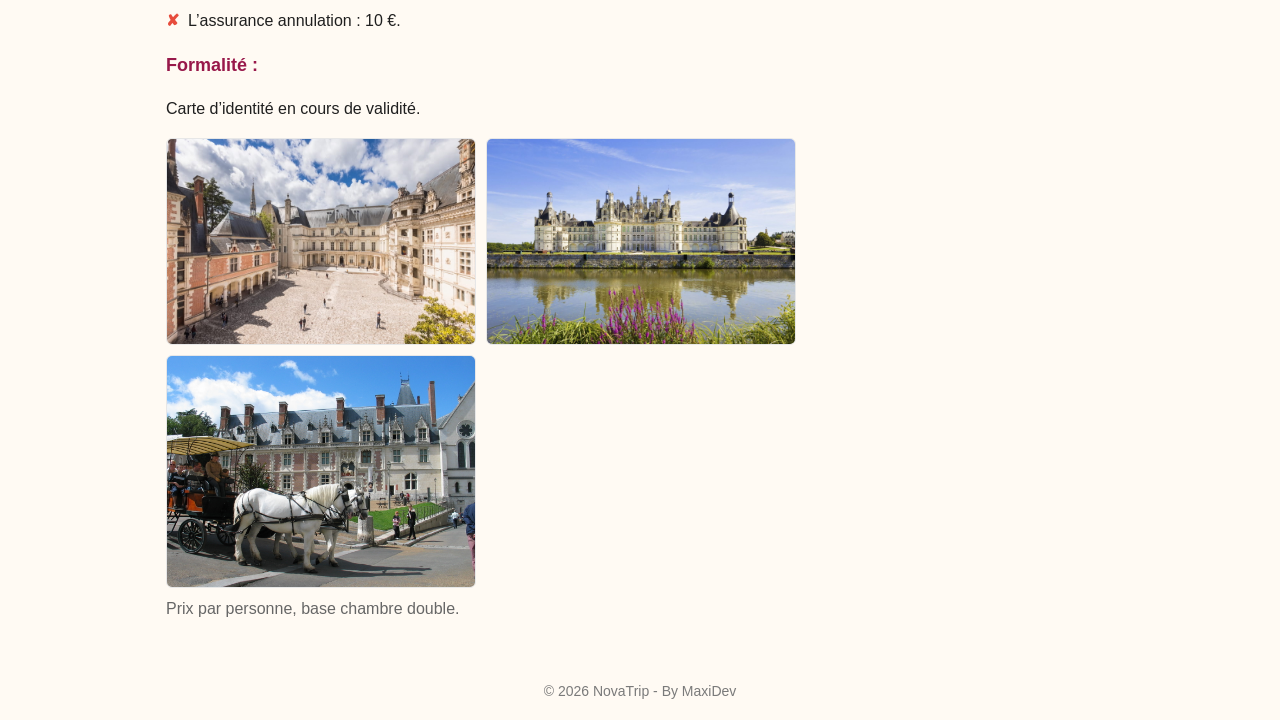
<file: catalogue/140823Blois&Chambord.html>
<!DOCTYPE html>
<html lang="fr">
<head>
  <meta charset="UTF-8">
  <meta name="viewport" content="width=device-width, initial-scale=1">
  <title>NovaTrip - Blois et Chambord</title>
  <link rel="stylesheet" href="../actif/css/style.css">
  <link rel="icon" href="../actif/img/NovaTrip 2.png">
</head>

<body>
  <header>
    <div class="container brand">
      <img src="../actif/img/NovaTrip 2.png" alt="Logo NovaTrip" class="brand-logo">
      <h1>NovaTrip</h1>
    </div>
    <nav>
      <div class="container">
        <ul>
          <li><a href="../index.html">Accueil</a></li>
          <li><a href="../presentation.html">Présentation</a></li>
          <li><a href="../realisations.html">Nos voyages</a></li>
          <li><a href="../contact.html">Contact</a></li>
        </ul>
      </div>
    </nav>
  </header>

  <section class="hero">
    <img src="../actif/img/blois-chambord-hero.jpg" alt="Château de Chambord - vue extérieure">
    <div class="badge-offer">
      <div class="days">2 jours</div>
      <div class="price">249 €</div>
    </div>
    <div class="ribbon">Évasion culturelle</div>
  </section>

  <main>
    <div class="container">
      <h1>ENTRE BLOIS ET CHAMBORD</h1>
      <p class="subtitle">Du samedi 23 au dimanche 24 août 2014</p>

      <table class="infos">
        <tr><th>Durée</th><td>2 jours</td></tr>
        <tr><th>Prix</th><td>249 €</td></tr>
        <tr><th>Dates</th><td>Du samedi 23 au dimanche 24 août 2014</td></tr>
        <tr><th>Région</th><td>Centre-Val de Loire, France</td></tr>
      </table>

      <div class="card">
        <h3 class="section-title">Samedi : Votre région → Blois</h3>
        <p>Départ de votre région à bord de notre autocar grand tourisme en direction de Blois. Déjeuner au restaurant. L’après-midi, rendez-vous avec votre guide pour la visite de Blois en attelage et à pied : départ en attelage de la Place du Château vers l’Église Saint-Nicolas, les quais de la Loire et le Pont Gabriel. Puis poursuite de la visite pédestre dans le quartier de la cathédrale à travers les rues pittoresques du Puits Châtel, abritant de très beaux hôtels particuliers. Installation à l’hôtel, dans les environs de Blois, dîner et logement.</p>

        <h3 class="section-title">Dimanche : Château de Chambord</h3>
        <p>Petit déjeuner à l’hôtel et départ pour une visite guidée du Château de Chambord. Chef-d’œuvre de la Renaissance française, ce château expose toute la démesure et les ambitions du Roi François Ier. Vous assisterez ensuite à un spectacle équestre « Dans la forêt de l’histoire ». Puis déjeuner dans une salle prestigieuse à l’intérieur du château de Chambord. Enfin, retour vers votre localité. Arrivée prévue en fin de journée.</p>
      </div>

      <h4 class="section-title section-title--spaced-20">Nos prix comprennent :</h4>
      <ul class="tick">
        <li>Le transport en autocar grand tourisme.</li>
        <li>L’hébergement en chambre double dans un hôtel 2 étoiles.</li>
        <li>Les repas : du déjeuner du jour 1 au déjeuner du jour 2.</li>
        <li>Les boissons : ¼ de vin par repas.</li>
        <li>Les visites et excursions mentionnées au programme.</li>
        <li>L’assurance rapatriement.</li>
      </ul>

      <h4 class="section-title section-title--spaced-18">Nos prix ne comprennent pas :</h4>
      <ul class="cross">
        <li>Le supplément chambre individuelle : 30 €.</li>
        <li>Le café.</li>
        <li>L’assurance annulation : 10 €.</li>
      </ul>

      <h4 class="section-title section-title--spaced-18">Formalité :</h4>
      <p>Carte d’identité en cours de validité.</p>

      <div class="gallery" aria-label="Galerie de photos">
        <img src="../actif/img/blois-chambord-01.jpg" alt="Château de Blois">
        <img src="../actif/img/blois-chambord-02.jpg" alt="Château de Chambord">
        <img src="../actif/img/blois-chambord-03.jpg" alt="Visite en attelage à Blois">
      </div>

      <p class="note">Prix par personne, base chambre double.</p>
    </div>
  </main>

  <footer>
    <div class="container">© <span id="y"></span> NovaTrip - By MaxiDev</div>
  </footer>

  <script>
    document.getElementById('y').textContent = new Date().getFullYear();
  </script>
</body>
</html>
</file>
<file: actif/css/style.css>
:root {
  --primary: #c0205a;
  --primary-700: #98184a;
  --secondary: #ffb703;
  --secondary-700: #f39c12;
  --ink: #1f1f1f;
  --muted: #666;
  --border: #e7e7e7;
  --paper: #ffffff;
  --bg: #fffaf3;
}

*,
*::before,
*::after {
  box-sizing: border-box;
}

html, body {
  margin: 0;
  padding: 0;
}

body {
  font-family: Arial, Helvetica, sans-serif;
  line-height: 1.6;
  color: var(--ink);
  background: var(--bg);
}

img {
  max-width: 100%;
  display: block;
}

a {
  color: inherit;
  text-decoration: none;
}

.container {
  max-width: 980px;
  margin: 0 auto;
  padding: 0 16px;
}

.container brand {
  max-width: 980px;
  margin: 0 auto;
  padding: 0 16px;
}

header {
  background: var(--paper);
  border-bottom: 1px solid var(--border);
}

.brand {
  display: flex;
  align-items: flex-end;
  gap: 12px;
  padding: 18px 0;
}

.brand h1 {
  margin: 0;
  font-size: 30px;
  letter-spacing: 0.5px;
  color: var(--primary);
}

.brand-logo {
  height: 48px;
  width: auto;
  object-fit: contain;
  margin-left: 10px;
}

nav {
  background: linear-gradient(90deg, var(--primary) 0%, var(--primary-700) 100%);
}

nav ul {
  list-style: none;
  margin: 0;
  padding: 0;
  display: flex;
  gap: 10px;
  flex-wrap: wrap;
}

nav a {
  display: block;
  padding: 10px 14px;
  color: var(--paper);
  font-weight: 600;
  border-radius: 10px;
}

nav a:hover {
  background-color: var(--primary-700);
}

nav a.active {
  background: rgba(255, 255, 255, 0.18);
}

.hero {
  position: relative;
  background: #ddd;
  border-bottom: 1px solid var(--border);
}

.hero img {
  width: 100%;
  height: 360px;
  object-fit: cover;
}

.badge-offer {
  position: absolute;
  left: 16px;
  top: 16px;
  background: var(--primary);
  color: var(--paper);
  padding: 12px 14px;
  border-radius: 8px;
  box-shadow: 0 6px 16px rgba(0, 0, 0, 0.18);
}

.badge-offer .days {
  font-weight: 800;
  font-size: 14px;
  text-transform: uppercase;
  letter-spacing: 0.5px;
}

.badge-offer .price {
  margin-top: 6px;
  font-size: 28px;
  font-weight: 900;
}

.ribbon {
  position: absolute;
  left: 16px;
  bottom: 16px;
  background: var(--secondary);
  color: #5b3b00;
  padding: 10px 14px;
  border-radius: 6px;
  font-weight: 700;
  box-shadow: 0 6px 16px rgba(0, 0, 0, 0.14);
}

main {
  padding: 24px 0;
}

h1 {
  font-size: 28px;
  margin: 0 0 8px;
  color: var(--primary);
}

.subtitle {
  margin: 0 0 16px;
  color: var(--muted);
}

.section-title {
  margin: 18px 0 8px;
  font-size: 18px;
  color: var(--primary-700);
}

.card {
  background: var(--paper);
  border: 1px solid var(--border);
  padding: 16px;
  border-radius: 8px;
}

ul {
  padding-left: 22px;
}

li {
  margin: 6px 0;
}

.center-actions {
  text-align: center;
  margin-top: 10px;
}

.note {
  color: var(--muted);
  margin-top: 8px;
}

.section-title--spaced-20 {
  margin-top: 20px;
}

.section-title--spaced-18 {
  margin-top: 18px;
}

.tick,
.cross {
  list-style: none;
  padding-left: 0;
}

.tick li,
.cross li {
  position: relative;
  padding-left: 22px;
}

.tick li::before {
  content: "✔";
  position: absolute;
  left: 0;
  top: 0;
  color: var(--secondary-700);
  font-weight: 700;
}

.cross li::before {
  content: "✘";
  position: absolute;
  left: 0;
  top: 0;
  color: #e74c3c;
  font-weight: 700;
}

.infos {
  width: 100%;
  border-collapse: collapse;
  margin: 10px 0 18px;
  background: var(--paper);
  border: 1px solid var(--border);
  border-radius: 8px;
  overflow: hidden;
}

.infos th,
.infos td {
  border: 1px solid var(--border);
  padding: 10px 12px;
  text-align: left;
}

.infos th {
  background: #fff3db;
  color: #5b3b00;
}

.gallery {
  display: flex;
  gap: 10px;
  flex-wrap: wrap;
  margin-top: 10px;
}

.gallery img {
  width: 100%;
  max-width: 310px;
  border: 1px solid var(--border);
  border-radius: 6px;
}

.trips-list {
  display: flex;
  flex-direction: column;
  gap: 1.5rem;
  margin: 1.5rem 0 2.5rem;
}

.trip-card {
  display: flex;
  gap: 1rem;
  background: var(--paper);
  border-radius: 8px;
  padding: 1rem;
  box-shadow: 0 2px 6px rgba(0, 0, 0, 0.06);
  border: 1px solid var(--border);
}

.trip-thumb {
  width: 180px;
  height: 120px;
  object-fit: cover;
  border-radius: 6px;
  flex-shrink: 0;
}

.trip-content h2 {
  margin: 0 0 0.3rem;
  font-size: 1.1rem;
}

.trip-meta {
  font-weight: 600;
  margin: 0 0 0.2rem;
}

.trip-location {
  font-size: 0.9rem;
  color: var(--muted);
  margin: 0 0 0.4rem;
}

.trip-short {
  font-size: 0.95rem;
  margin: 0 0 0.6rem;
}

.btn {
  display: inline-block;
  padding: 0.4rem 0.9rem;
  border-radius: 999px;
  color: var(--paper);
  background-color: var(--primary);
  font-size: 0.9rem;
}

.btn:hover {
  background-color: var(--primary-700);
}

.contact-table {
  margin: 2rem auto;
  max-width: 700px;
}

.contact-table h1 {
  text-align: center;
}

.contact-table table {
  width: 100%;
  border-collapse: collapse;
  background: var(--paper);
  border-radius: 10px;
  overflow: hidden;
  box-shadow: 0 2px 8px rgba(0, 0, 0, 0.1);
}

.contact-table th {
  background: var(--primary);
  color: var(--paper);
  font-weight: 600;
  padding: 12px;
  width: 35%;
  text-align: left;
}

.contact-table td {
  padding: 12px;
  background: #f0f0f0;
}

.contact-table tr:nth-child(even) th {
  background: var(--primary-700);
}

.contact-table tr:nth-child(even) td {
  background: #fafafa;
}

.contact-table a {
  color: var(--primary);
  font-weight: 600;
}

.contact-table a:hover {
  text-decoration: underline;
}

.contact-form {
  max-width: 700px;
  margin: 0 auto 3rem;
  padding: 1.5rem 1.75rem;
  background: var(--paper);
  border-radius: 10px;
  border: 1px solid var(--border);
  box-shadow: 0 2px 8px rgba(0, 0, 0, 0.08);
}

.contact-form h2 {
  margin: 0 0 6px;
  font-size: 22px;
  color: var(--primary);
  text-align: center;
}

.contact-form .subtitle {
  text-align: center;
  margin-bottom: 18px;
  color: var(--muted);
  font-size: 0.95rem;
}

.form-group {
  display: flex;
  flex-direction: column;
  margin-bottom: 14px;
}

.form-group label {
  font-weight: 600;
  margin-bottom: 4px;
  font-size: 0.95rem;
  color: var(--ink);
}

.contact-form input[type="text"],
.contact-form input[type="email"],
.contact-form textarea {
  padding: 10px 12px;
  border-radius: 6px;
  border: 1px solid var(--border);
  background: #fafafa;
  font: inherit;
  outline: none;
  transition: border-color 0.2s ease, box-shadow 0.2s ease, background-color 0.2s ease;
}

.contact-form textarea {
  resize: vertical;
  min-height: 120px;
}

.contact-form input[type="text"]:focus,
.contact-form input[type="email"]:focus,
.contact-form textarea:focus {
  border-color: var(--primary);
  background: var(--paper);
  box-shadow: 0 0 0 3px rgba(192, 32, 90, 0.12);
}

.contact-form .btn {
  margin-top: 6px;
  border: none;
  cursor: pointer;
  font-weight: 600;
}

footer {
  padding: 18px 0;
  color: #7a7a7a;
  font-size: 14px;
  text-align: center;
}

@media (max-width: 700px) {
  nav a {
    padding: 8px 10px;
    font-size: 0.9rem;
  }

  .trip-card {
    flex-direction: column;
  }

  .trip-thumb {
    width: 100%;
    height: 180px;
  }
}
</file>
